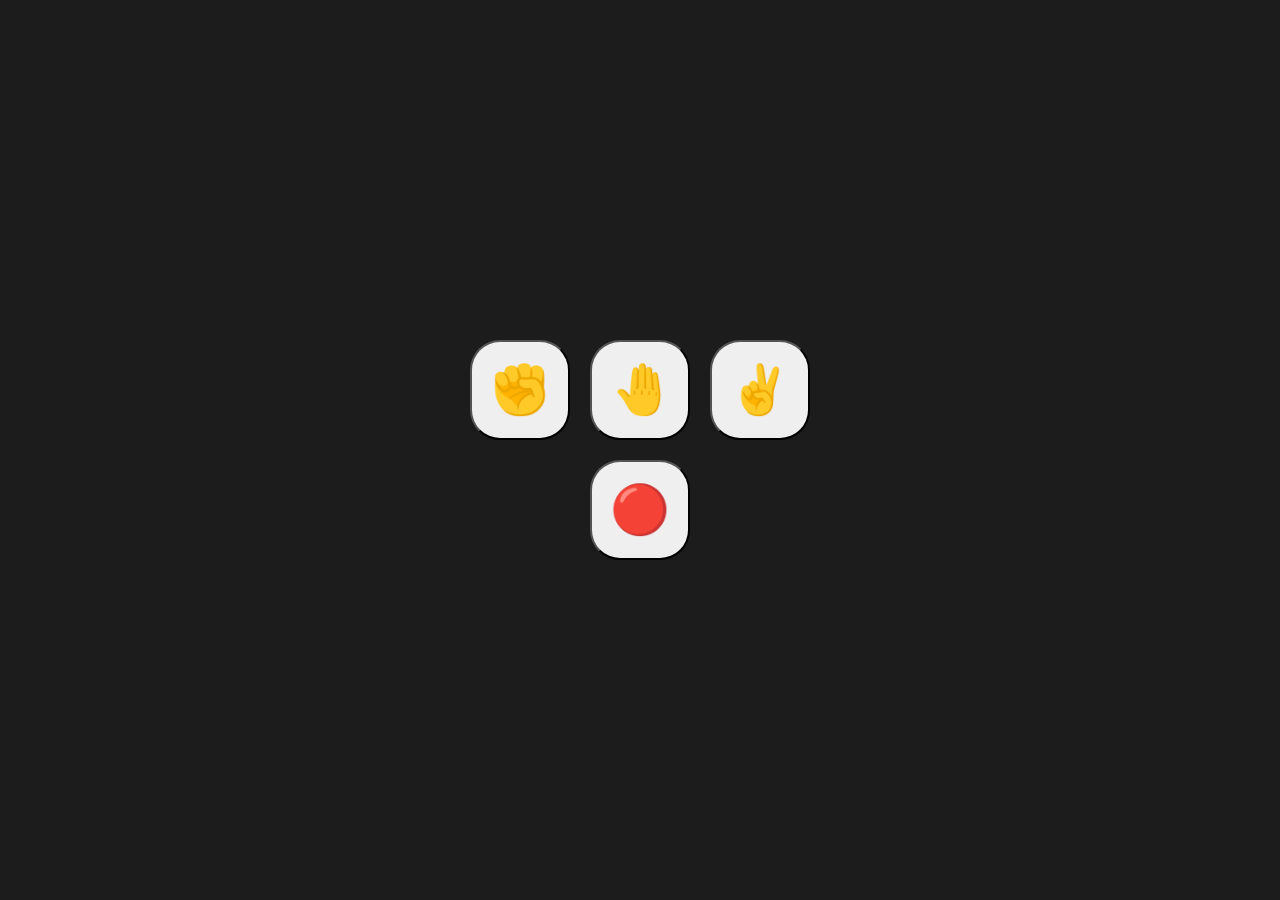
<file: rock-paper-scissors/index.html>
<!DOCTYPE html>
<html>

<head>
  <meta charset="utf-8">
  <meta name="viewport" content="width=device-width">
  <title>Rock Paper Scissors</title>
  <link href="style.css" rel="stylesheet" type="text/css" />
</head>

<body>
  <div class="wrapper">
  <div class="buttons">
    <button class="rpsButton" value="Rock">✊</button>
    <button class="rpsButton" value="Paper">🤚</button>
    <button class="rpsButton" value="Scissors">✌</button>
  </div>
  <div class="resultContainer">
  <div id="player-score"></div>
  <div id="hands"></div>
  <div id="result"></div>
  <button id='endGameButton'>🔴</button>
  </div>
  </div>
  
  <script src="script.js"></script>
</body>

</html>
</file>
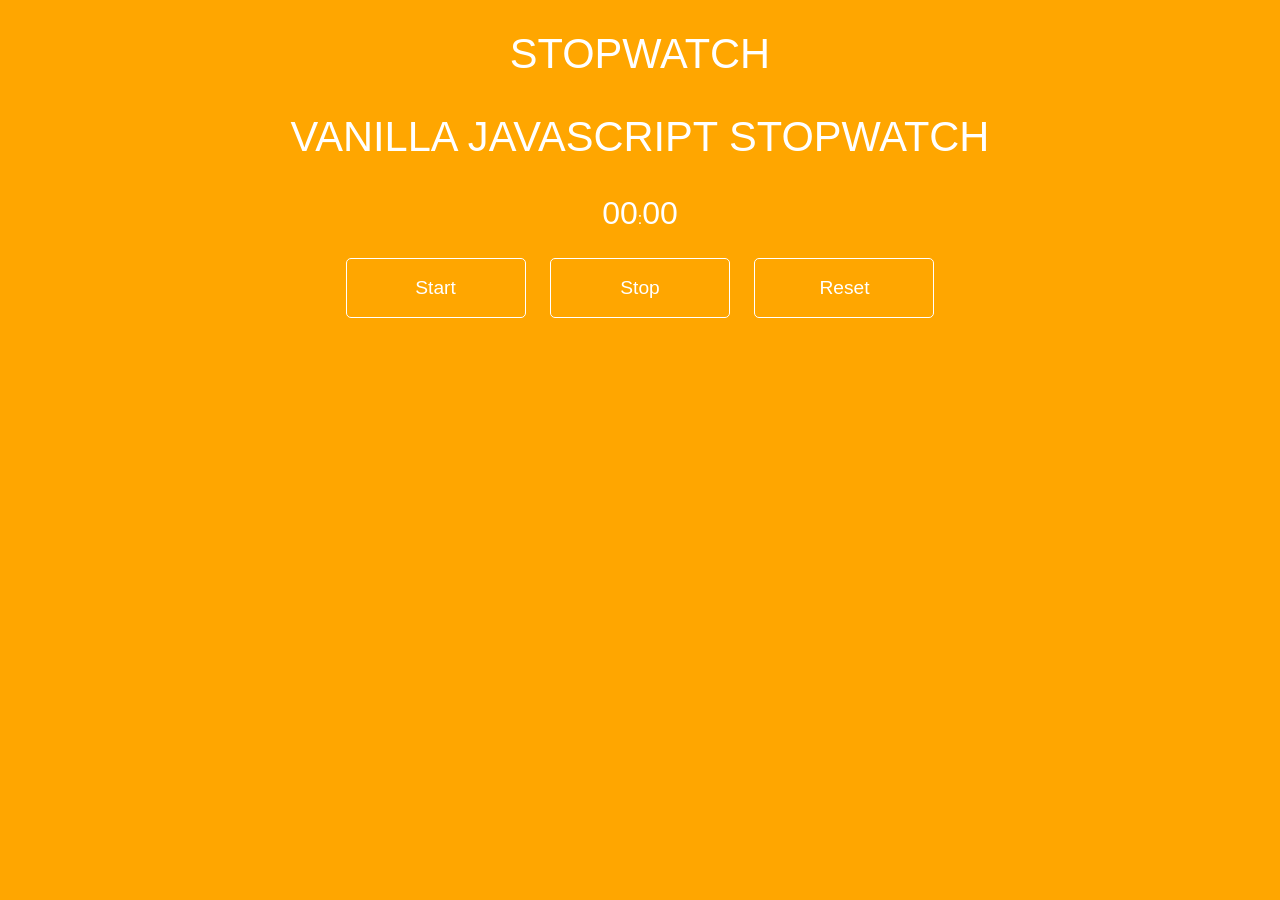
<file: stop-watch/index.html>
<!DOCTYPE html>
<html lang="en">
  <head>
    <meta charset="UTF-8" />
    <meta http-equiv="X-UA-Compatible" content="IE=edge" />
    <meta name="viewport" content="width=device-width, initial-scale=1.0" />
    <link rel="stylesheet" href="style.css" />
    <title>Stopwatch</title>
  </head>
  <body>
    <div class="wrapper">
      <h1>Stopwatch</h1>
      <h2>Vanilla JavaScript Stopwatch</h2>
      <p><span id="seconds">00</span>:<span id="tens">00</span></p>
      <button id="button-start">Start</button>
      <button id="button-stop">Stop</button>
      <button id="button-reset">Reset</button>
    </div>
    <script src="./script.js"></script>
  </body>
</html>
</file>
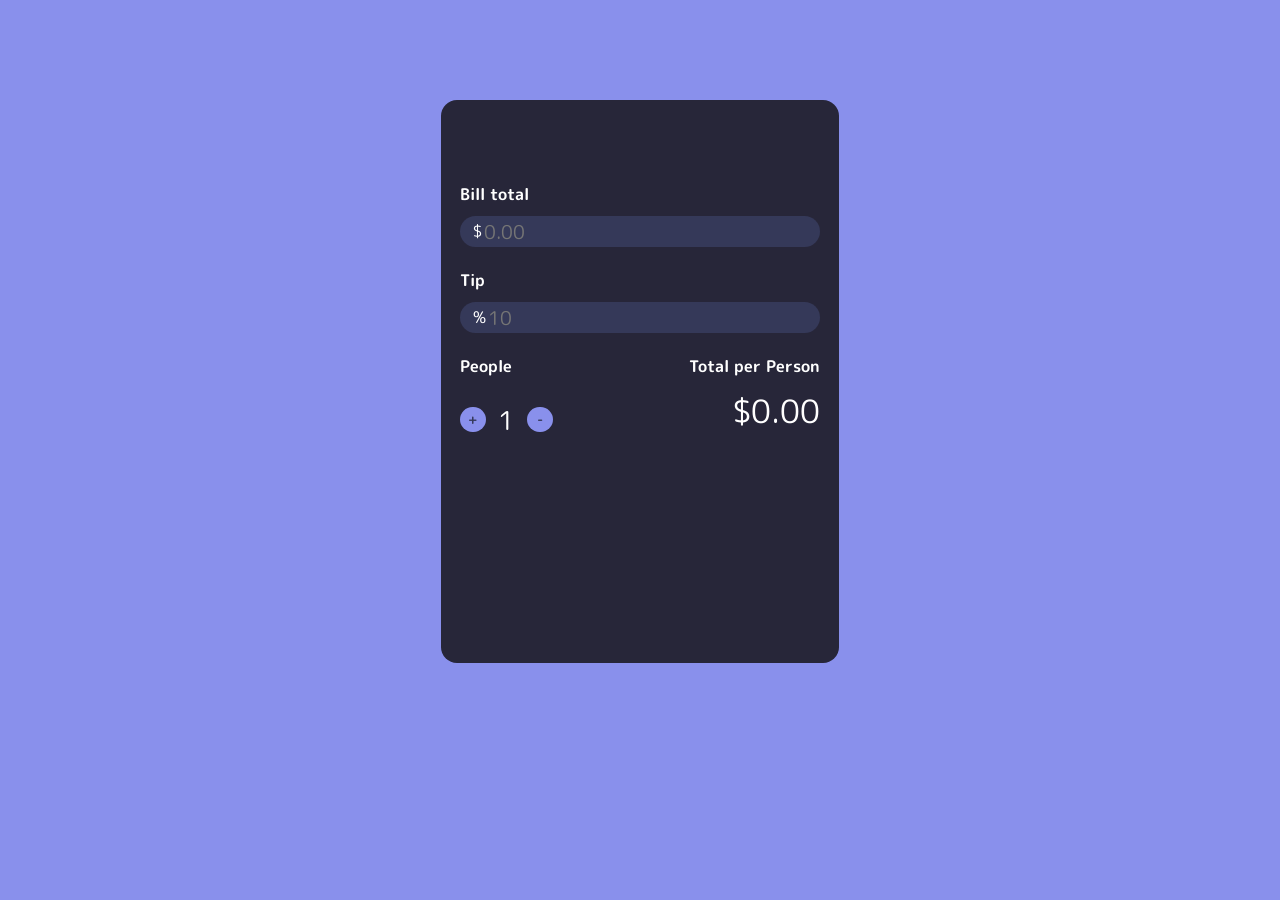
<file: tip-calculator/index.html>
<!DOCTYPE html>
<html lang="en">
  <head>
    <meta charset="UTF-8" />
    <link rel="preconnect" href="https://fonts.googleapis.com" />
    <link rel="preconnect" href="https://fonts.gstatic.com" crossorigin />
    <link
      href="https://fonts.googleapis.com/css2?family=M+PLUS+Rounded+1c:wght@500&display=swap"
      rel="stylesheet"
    />
    <meta http-equiv="X-UA-Compatible" content="IE=edge" />
    <meta name="viewport" content="width=device-width, initial-scale=1.0" />
    <link rel="stylesheet" href="style.css" type="text/css" />
    <title>Tip Calculator</title>
  </head>
  <body>
    <div class="wrapper">
      <div class="container" id="topContainer">
        <div class="title">Bill total</div>
        <div class="inputContainer">
          <span>$</span>
          <input
            onkeyup="calculateBill()"
            type="text"
            id="billTotalInput"
            placeholder="0.00"
          />
        </div>
      </div>
      <div class="container">
        <div class="title">Tip</div>
        <div class="inputContainer">
          <span>%</span>
          <input
            onkeyup="calculateBill()"
            type="text"
            id="tipInput"
            placeholder="10"
          />
        </div>
      </div>
      <div class="container" id="bottom">
        <div class="splitContainer">
          <div class="title">People</div>
          <div class="controls">
            <span class="buttonContainer">
              <button class="splitButton" onclick="increasePeople()">
                <span class="buttonText">+</span>
              </button>
            </span>
            <span class="splitAmount" id="numberOfPeople">1</span>
            <span class="buttonContainer">
              <button class="splitButton" onclick="decreasePeople()">
                <span class="buttonText">-</span>
              </button>
            </span>
          </div>
        </div>
        <div class="totalContainer">
          <div class="title">Total per Person</div>
          <div class="total" id="perPersonTotal">$0.00</div>
        </div>
      </div>
    </div>

    <script type="text/javascript" src="script.js"></script>
  </body>
</html>
</file>
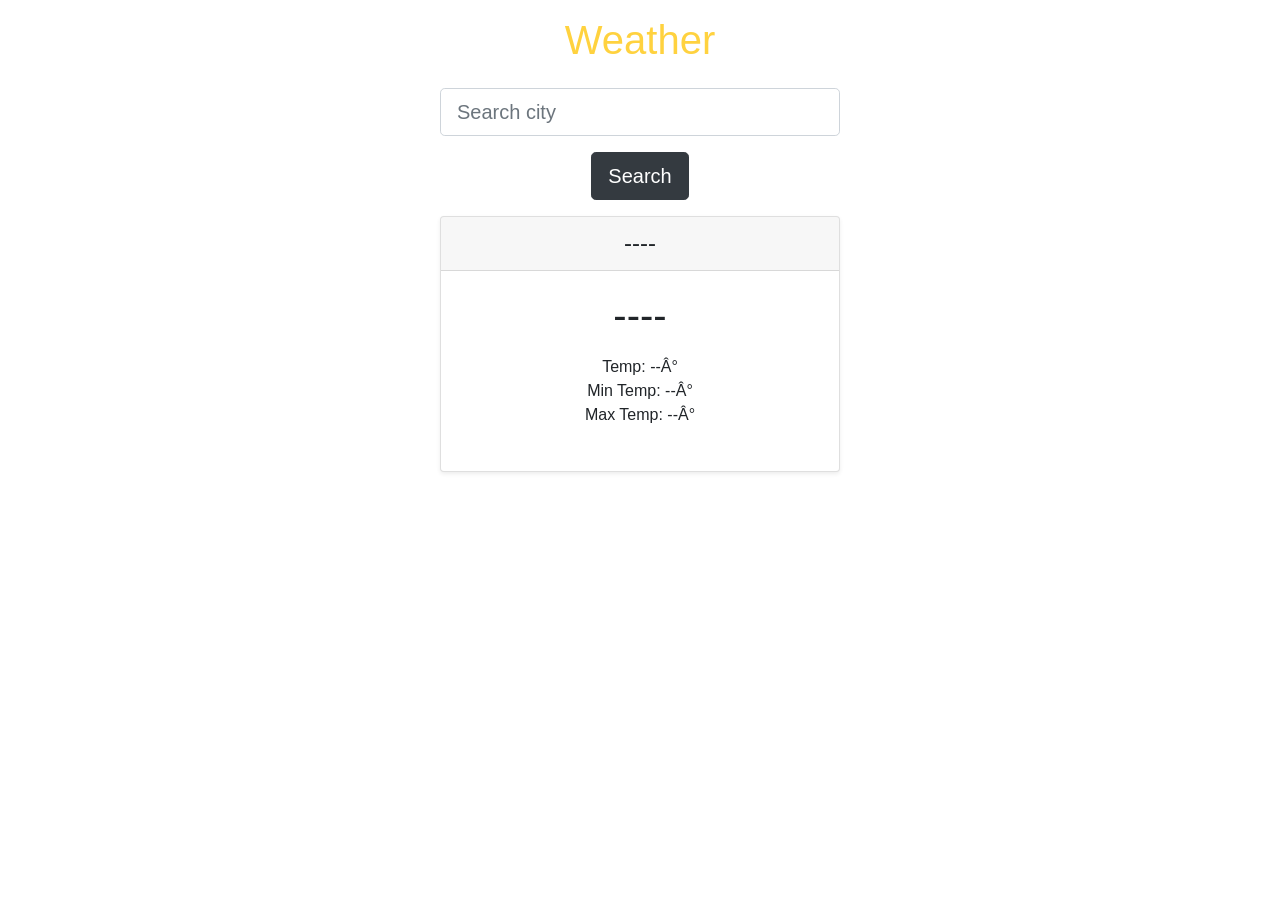
<file: weather-app/index.html>
<!DOCTYPE html>
<html>
<head>
    <title>Weather App</title>
    <link rel="stylesheet" href="https://stackpath.bootstrapcdn.com/bootstrap/4.3.1/css/bootstrap.min.css" integrity="sha384-ggOyR0iXCbMQv3Xipma34MD+dH/1fQ784/j6cY/iJTQUOhcWr7x9JvoRxT2MZw1T" crossorigin="anonymous">
    <link rel="stylesheet" type="text/css" href="style.css">
    <script src="script.js"></script>
</head>
<body class="text-center">
    <main>
        <h1 class="banner p-3">Weather</h1>
        <div class="form-group">
            <input id="city-input" class="form-control form-control-lg" type="text" placeholder="Search city">
        </div>
        <button type="button" onclick="searchCity()" class="btn btn-lg btn-dark">Search</button>
        <div id="weather-output" class="mt-3">
          <div class="card-deck mb-3 text-center">
              <div class="card mb-4 shadow-sm">
                <div class="card-header">
                  <h4 id="city-name" class="my-0 font-weight-normal">----</h4>
                </div>
                <div class="card-body">
                  <h1 id="weather-type" class="card-title">----</h1>
                  <ul class="list-unstyled mt-3 mb-4">
                    <li>Temp: <span id="temp">--</span>°</li>
                    <li>Min Temp: <span id="min-temp">--</span>°</li>
                    <li>Max Temp: <span id="max-temp">--</span>°</li>
                  </ul>
                </div>
              </div>
          </div>
        </div>
    </main>
</body>
</html>
</file>
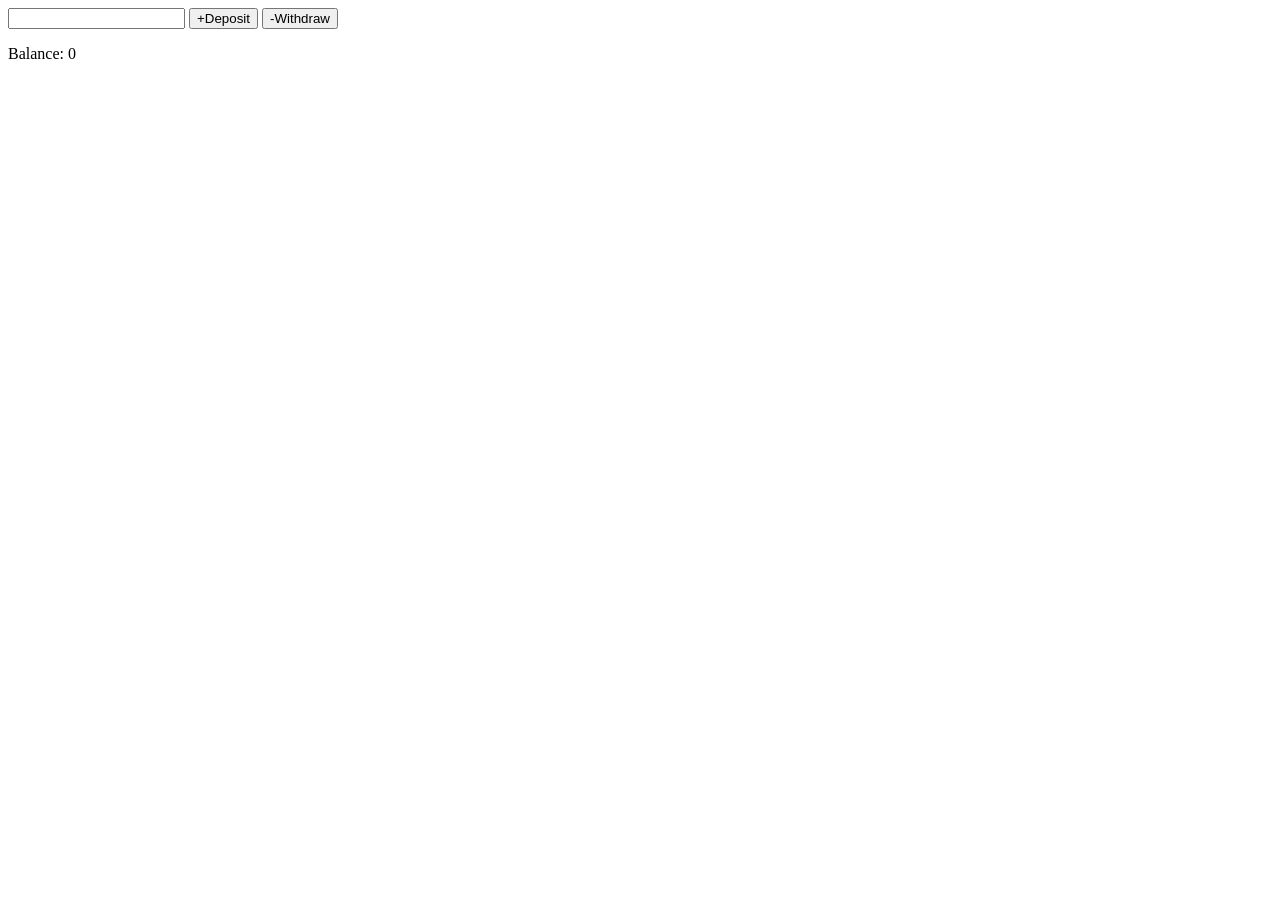
<file: classes/banksClass/index.html>
<!DOCTYPE html>
<html>

<head>
  <meta charset="utf-8">
  <meta name="viewport" content="width=device-width">
  <title>Bank</title>
</head>

<body>
  <input type="text" id='amount'>
  <button id='deposit'>+Deposit</button>
  <button id='withdraw'>-Withdraw</button>
  <div id='balance'><p>Balance: 0</p></div>
  <script src="script.js"></script>
</body>

</html>
</file>
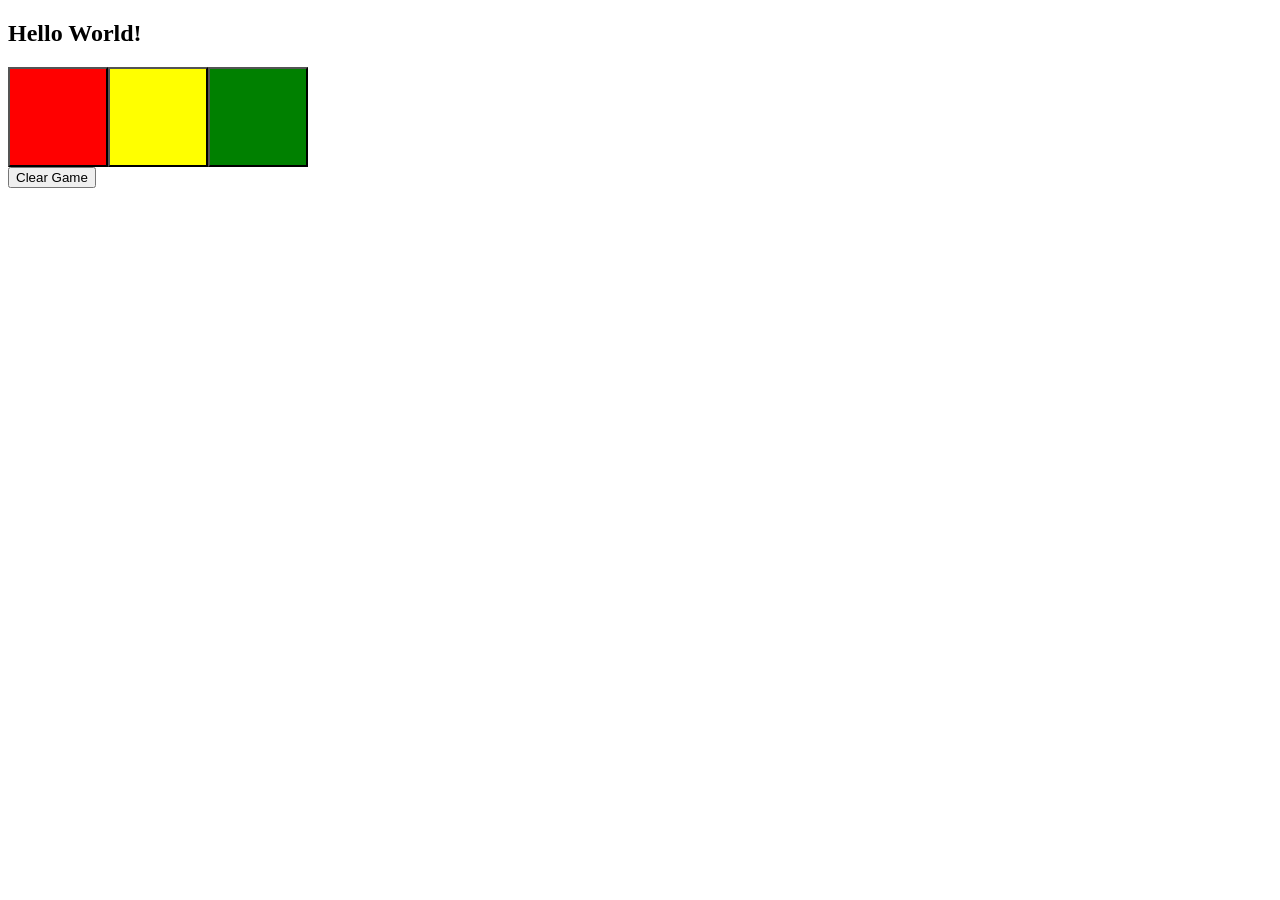
<file: DOM/red-yellow-green/index.html>
<!DOCTYPE html>
<html lang="en">
<head>
  <meta charset="UTF-8">
  <meta http-equiv="X-UA-Compatible" content="IE=edge">
  <meta name="viewport" content="width=device-width, initial-scale=1.0">
  <title>DOM Manipulation</title>
</head>
<body>
  <div id="title">
    <h2 >Hello World!</h2>
  </div>
  
  <div style="display: flex;">
    <button class="color-square" id="red" style="height: 100px; width: 100px; 
    background-color: red;" value="red">
    </button>
  
    <button class="color-square" id="yellow" style="height: 100px; width: 100px; 
    background-color: yellow;" value="yellow">
    </button>
  
    <button class="color-square  " id="green" style="height: 100px; width: 100px; 
    background-color: green;" value="green">
    </button>
  </div>

  <button id="clear-game">Clear Game</button>
</body>
<script src="script.js"></script>
</html>
</file>
<file: rock-paper-scissors/style.css>
html, body {
  height: 100%;
  width: 100%;
  padding: 0;
  margin:0;
}

.wrapper {
  background: #1c1c1c;
  color: white;
  display: flex;
  align-items: center;
  justify-content: center;
  width: 100%;
  height: 100%;
  flex-direction: column;
}

.buttons {
  display: flex;
  gap: 20px;
}

button {
  height: 100px;
  width: 100px;
  font-size: 48px;
  border-radius: 30px;
  cursor: pointer;
  
}

.resultContainer {
  font-size: 2rem;
  text-align: center;
  margin-top: 20px;
}
</file>
<file: stop-watch/style.css>
body {
  background: #ffa600;
  font-family: 'HelveticaNeue-Light', 'Helvetica Neue Light', 'Helvetica Neue',
    Helvetica, Arial, 'Lucida Grande', sans-serif;
  height: 100%;
}

.wrapper {
  width: 800px;
  margin: 30px auto;
  color: white;
  text-align: center;
}

h1,
h2,
h3 {
  font-family: 'Roboto', sans-serif;
  font-weight: 100;
  font-size: 2.6em;
  text-transform: uppercase;
}

#seconds,
#tens {
  font-size: 2em;
}

button {
  border-radius: 5px;
  background: #ffa600;
  color: white;
  border: solid 1px white;
  text-decoration: none;
  cursor: pointer;
  font-size: 1.2em;
  padding: 18px 10px;
  width: 180px;
  margin: 10px;
  outline: none;
  &:hover {
    @include transition;
    background: white;
    border: solid 1px white;
    color: #ffa600;
  }
}
</file>
<file: tip-calculator/style.css>
* {
  font-family: 'M PLUS Rounded 1c', Avenir Next, Helvetica, sans-serif;
  color: white;
}

body {
  background: #8990ec;
}

.wrapper {
  height: 525px;
  width: 360px;
  color: white;
  background: #272639;
  border-radius: 1rem;
  padding: 1.2rem;
  margin: 100px auto;
}

#topContainer {
  margin-top: 4rem;
}

.container {
  margin-top: 1.4rem;
}

.title {
  font-weight: bold;
  margin-bottom: 0.6rem;
}

.inputContainer {
  background: #353959;
  border-radius: 1.4rem;
  padding: 0 0.8rem;
  display: flex;
  align-items: center;
}

#billTotalInput,
#tipInput {
  font-size: 1.2rem;
  background: none;
  border: none;
  outline: none;
  padding: none;
}

.buttonContainer {
  background: #8990ec;
  display: grid;
  place-items: center;
  width: 1.6rem;
  height: 1.6rem;
  border-radius: 50%;
}

.splitButton {
  background: none;
  border: none;
}

.controls {
  display: flex;
  align-items: center;
}

.splitButton {
  font-size: 0.8rem;
  font-weight: bold;
  display: grid;
  place-items: center;
}

.buttonText {
  color: #353959 !important;
}

.splitAmount {
  font-size: 1.6rem;
  margin: 0.8rem;
}

#bottom {
  display: flex;
  justify-content: space-between;
}

.totalContainer {
  display: flex;
  flex-direction: column;
  align-items: end;
}

.total {
  font-size: 2rem;
}
</file>
<file: weather-app/style.css>
#city-input, #weather-output {
  max-width: 400px;
  margin: 0 auto;
}

.banner {
  color: #FFD23F;
  font-family: sans-serif;
}
</file>
